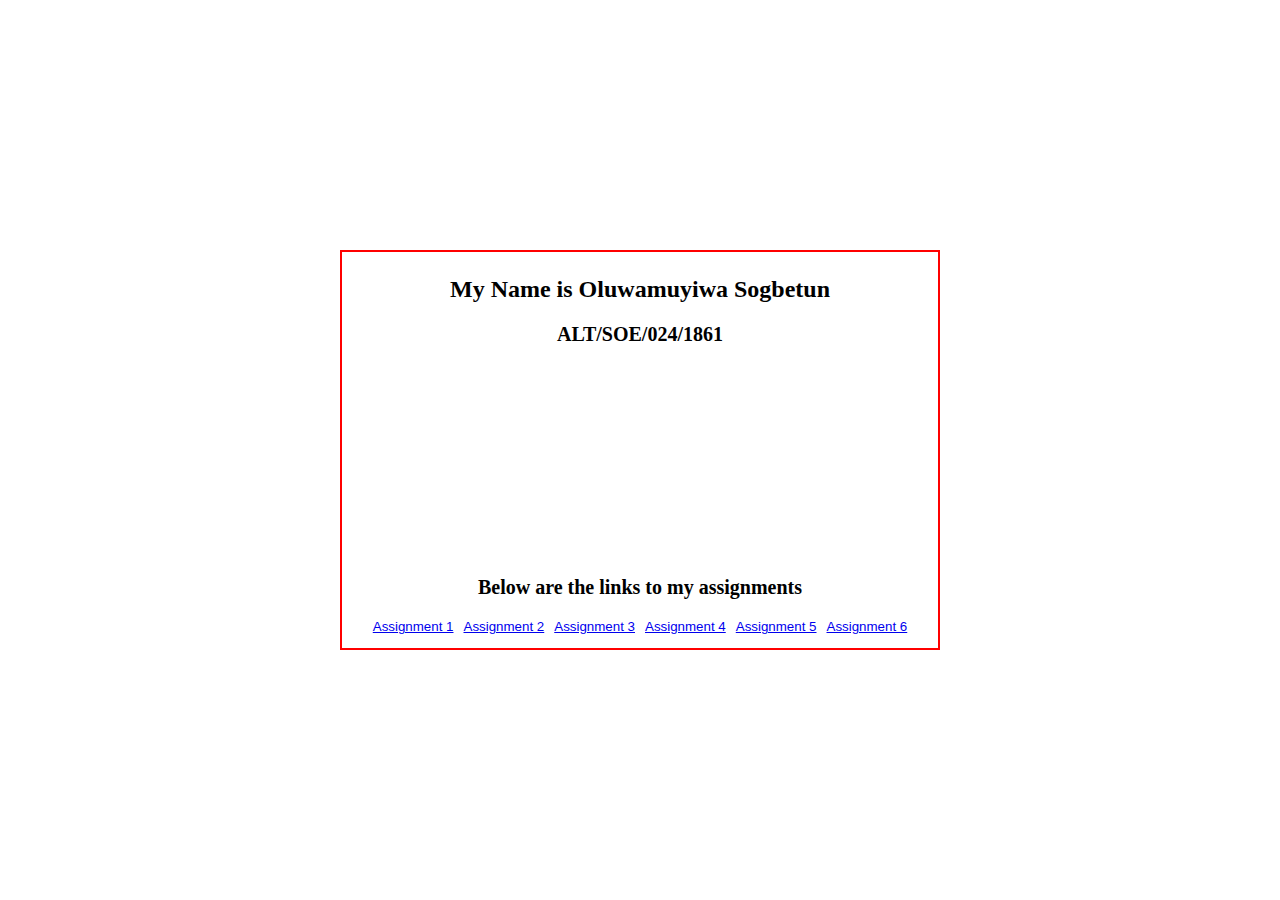
<file: index.html>
<!DOCTYPE html>
<html lang="en">
  <head>
    <meta charset="UTF-8" />
    <meta http-equiv="X-UA-Compatible" content="IE=edge" />
    <meta name="viewport" content="width=device-width, initial-scale=1.0" />
    <link rel="stylesheet" href="CSS/main.css">
    <title>HomePage | CSS Assignment</title>
  </head>
  <body>
    <main>
      <div class="head">
        <h2>My Name is Oluwamuyiwa Sogbetun</h2>
        <p>ALT/SOE/024/1861</p>
      </div>

      <p>Below are the links to my assignments</p>

      <div class="links">
        <button><a href="otter_essay.html" target="_blank">Assignment 1</a></button>
        <button><a href="huckleberry.html" target="_blank">Assignment 2</a></button>
        <button><a href="novus.html" target="_blank">Assignment 3</a></button>
        <button><a href="form.html" target="_blank">Assignment 4</a></button>
        <button><a href="wp pusher.html" target="_blank">Assignment 5</a></button>
        <button><a href="scissors.html" target="_blank">Assignment 6</a></button>
      </div>
    </main>
  </body>
</html>
</file>
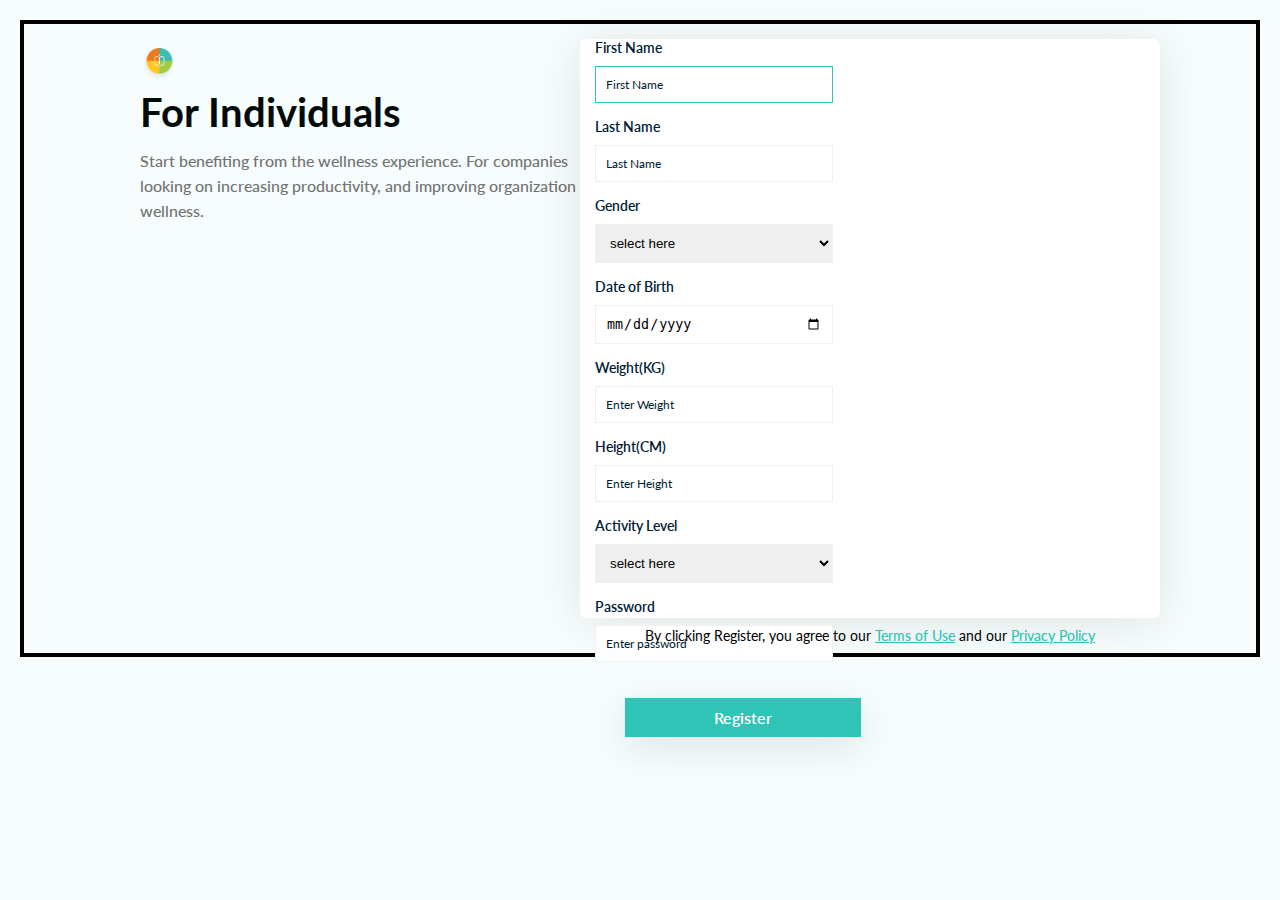
<file: form.html>
<!DOCTYPE html>
<html lang="en">
  <head>
    <meta charset="UTF-8" />
    <meta http-equiv="X-UA-Compatible" content="IE=edge" />
    <meta name="viewport" content="width=device-width, initial-scale=1.0" />
    <link rel="stylesheet" href="CSS/form.css" />
    <title>Sign Up Page</title>
  </head>
  <body>
    <header id="header">
      <div>
        <img src="images/Logo.png" alt="" id="logo" />
        <p id="individual">For Individuals</p>
        <p id="header_text">
          Inspiring wholesome harmony for the mind, body and spirit, for
          everyone, everywhere.
        </p>
        <p id="header_text_two">
          Start benefiting from the wellness experience. For companies looking
          on increasing productivity, and improving organization wellness.
        </p>
      </div>
    </header>

    <main>
      <form action="#">
        <div class="input first">
          <label for="firstname">First Name</label>
          <input
            type="text"
            name="firstname"
            id="firstname"
            placeholder="First Name"
            required
            class="first_input"
          />
        </div>
        <div class="input">
          <label for="lastname">Last Name</label>
          <input
            type="text"
            name="lastname"
            id="lastname"
            placeholder="Last Name"
            required
          />
        </div>
        <div class="input">
          <label for="gender">Gender</label>
          <select name="" id="gender">
            <option value="" selected>select here</option>
            <option value="male">Male</option>
            <option value="female">Female</option>
            <option value="prefer">Prefer Not to Say</option>
          </select>
        </div>
        <div class="input">
          <label for="DoB">Date of Birth</label>
          <input
            type="date"
            name="DoB"
            id="DoB"
            placeholder="select here"
            required
          />
        </div>
        <div class="input">
          <label for="weight">Weight(KG)</label>
          <input
            type="text"
            name="weight"
            id="weight"
            placeholder="Enter Weight"
            required
          />
        </div>
        <div class="input">
          <label for="height">Height(CM)</label>
          <input
            type="text"
            name="height"
            id="height"
            placeholder="Enter Height"
            required
          />
        </div>
        <div class="input">
          <label for="level">Activity Level</label>
          <select name="" id="level">
            <option value="" selected>select here</option>
            <option value="level-1">level-1</option>
            <option value="level-1">level-2</option>
          </select>
        </div>
        <div class="input">
          <label for="password">Password</label>
          <input
            type="password"
            name="password"
            id="password"
            required
            placeholder="Enter password"
          />
        </div>

        <div class="register">
          <input type="submit" value="Register" />
        </div>
      </form>

      <div class="policy">
        <p>
          By clicking Register, you agree to our
          <a href="#">Terms of Use</a> and our <a href="#">Privacy Policy</a>
        </p>
      </div>
    </main>
  </body>
</html>
</file>
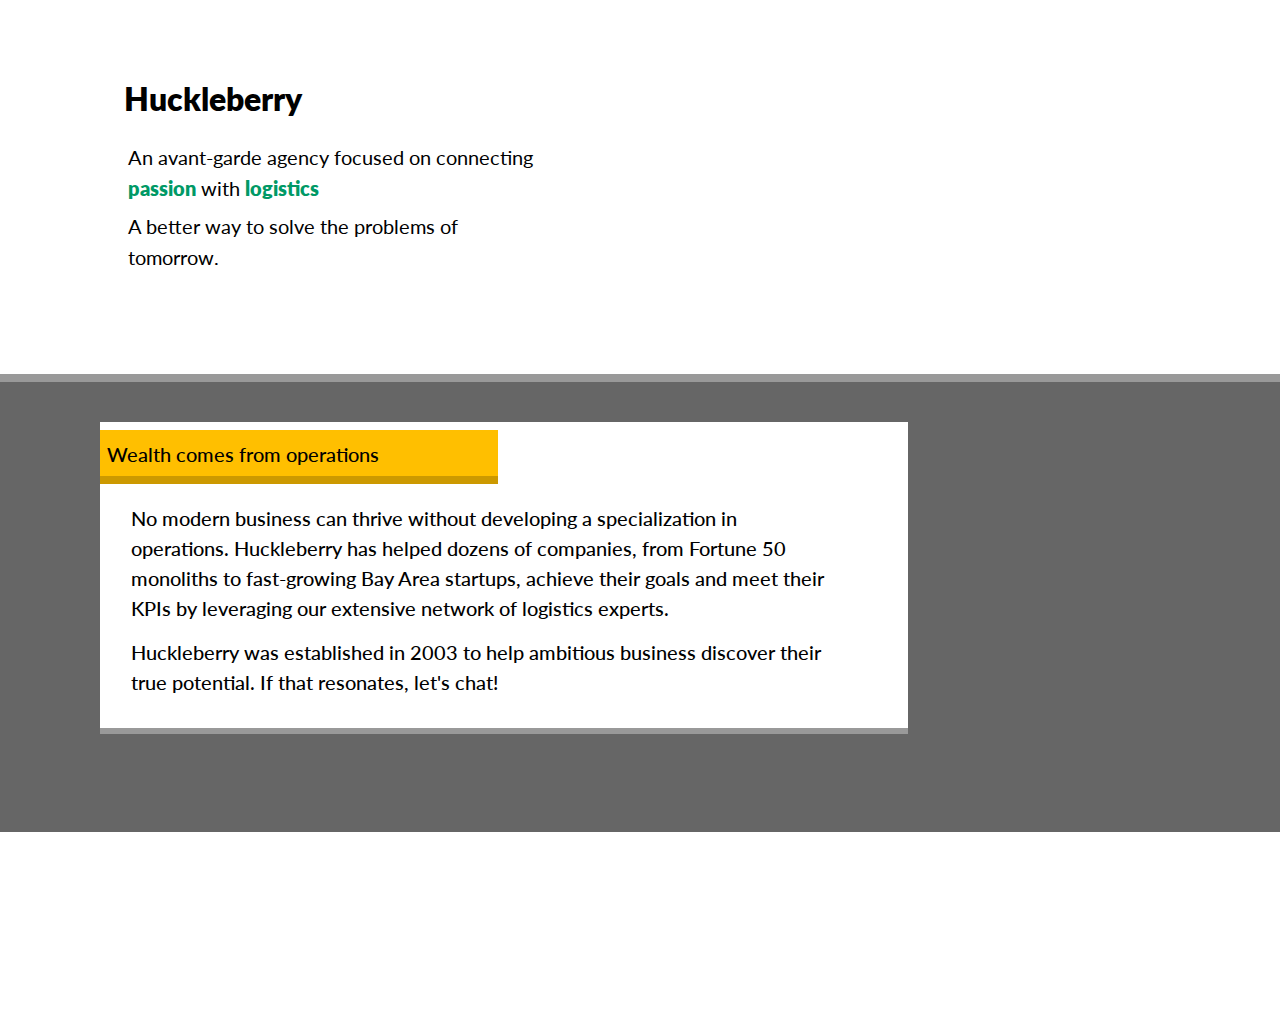
<file: huckleberry.html>
<!DOCTYPE html>
<html lang="en">
  <head>
    <meta charset="UTF-8" />
    <meta http-equiv="X-UA-Compatible" content="IE=edge" />
    <meta name="viewport" content="width=device-width, initial-scale=1.0" />
    <link rel="stylesheet" href="CSS/huckeberry.css" />
    <title>Huckleberry page</title>
  </head>
  <body>
    <header class="header">
      <h2>Huckleberry</h2>
      <div class="first_content">
        <p>
          An avant-garde agency focused on connecting
          <span class="text_color">passion</span> with
          <span class="text_color">logistics</span>
        </p>
        <p class="better">A better way to solve the problems of tomorrow.</p>
      </div>
    </header>

    <main class="main">
      <div class="card">
        <div class="card_details">
          <div class="banner">
            <p class="wealth_text">Wealth comes from operations</p>
          </div>
          <div class="details_text">
            <p>
              No modern business can thrive without developing a specialization
              in operations. Huckleberry has helped dozens of companies, from
              Fortune 50 monoliths to fast-growing Bay Area startups, achieve
              their goals and meet their KPIs by leveraging our extensive
              network of logistics experts.
            </p>
            <p>
              Huckleberry was established in 2003 to help ambitious business
              discover their true potential. If that resonates, let's chat!
            </p>
          </div>
        </div>
      </div>
    </main>
  </body>
</html>
</file>
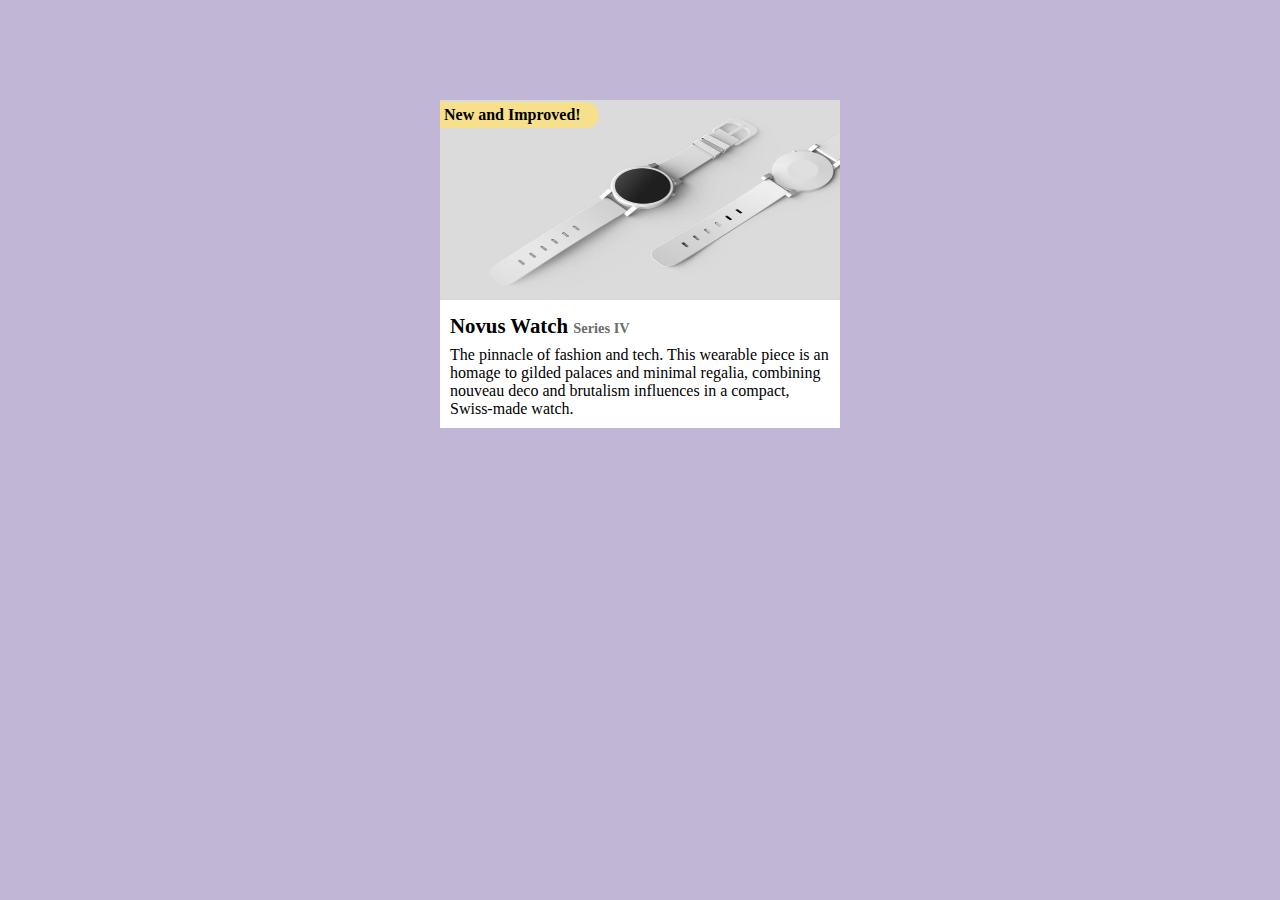
<file: novus.html>
<!DOCTYPE html>
<html lang="en">
  <head>
    <meta charset="UTF-8" />
    <meta http-equiv="X-UA-Compatible" content="IE=edge" />
    <meta name="viewport" content="width=device-width, initial-scale=1.0" />
    <link rel="stylesheet" href="CSS/novus.css">
    <title>Novus Watch</title>
  </head>
  <body>
    <main>
      <div class="container">
          <div class="banner">
            <img src="images/watch.jpg" alt="Novus watch"  id="image"/>
            <p id="badge">New and Improved!</p>
          </div>
          <div class="details">
              <h3>Novus Watch <span id="series">Series IV</span></h3>
              <p>The pinnacle of fashion and tech. This wearable piece is an homage to gilded palaces and minimal regalia, combining nouveau deco and brutalism influences in a compact, Swiss-made watch.</p>
          </div>
      </div>
    </main>
  </body>
</html>
</file>
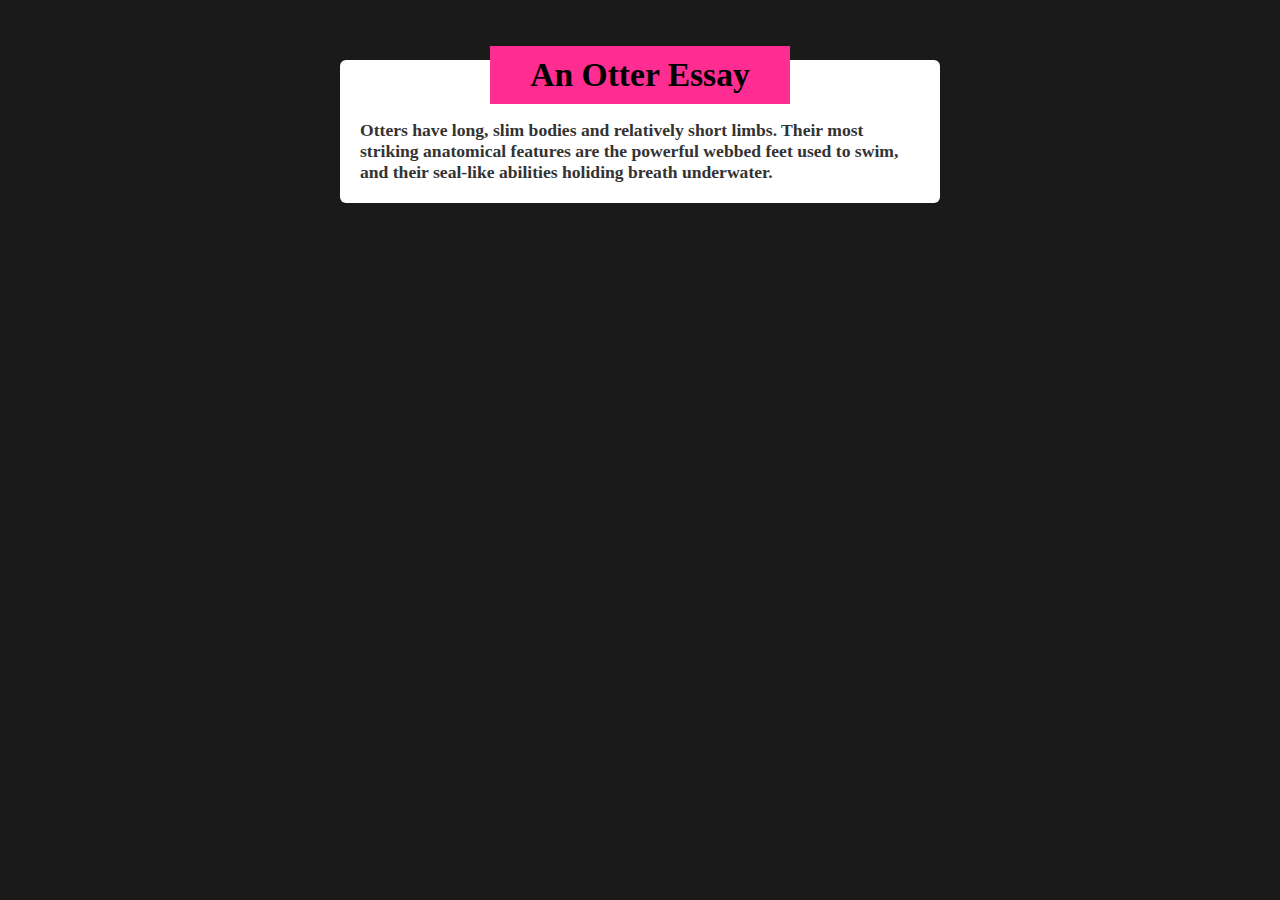
<file: otter_essay.html>
<!DOCTYPE html>
<html lang="en">
  <head>
    <meta charset="UTF-8" />
    <meta http-equiv="X-UA-Compatible" content="IE=edge" />
    <meta name="viewport" content="width=device-width, initial-scale=1.0" />
    <link rel="stylesheet" href="CSS/otter.css">
    <title>An otter Essay</title>
  </head>
  <body>
    <main>


        <div class="card">
          <div class="heading-text">
            <h2>An Otter Essay</h2>
          </div>
          <p>
            Otters have long, slim bodies and relatively short limbs. Their most
            striking anatomical features are the powerful webbed feet used to
            swim, and their seal-like abilities holiding breath underwater.
          </p>
        </div>
    </main>
  </body>
</html>
</file>
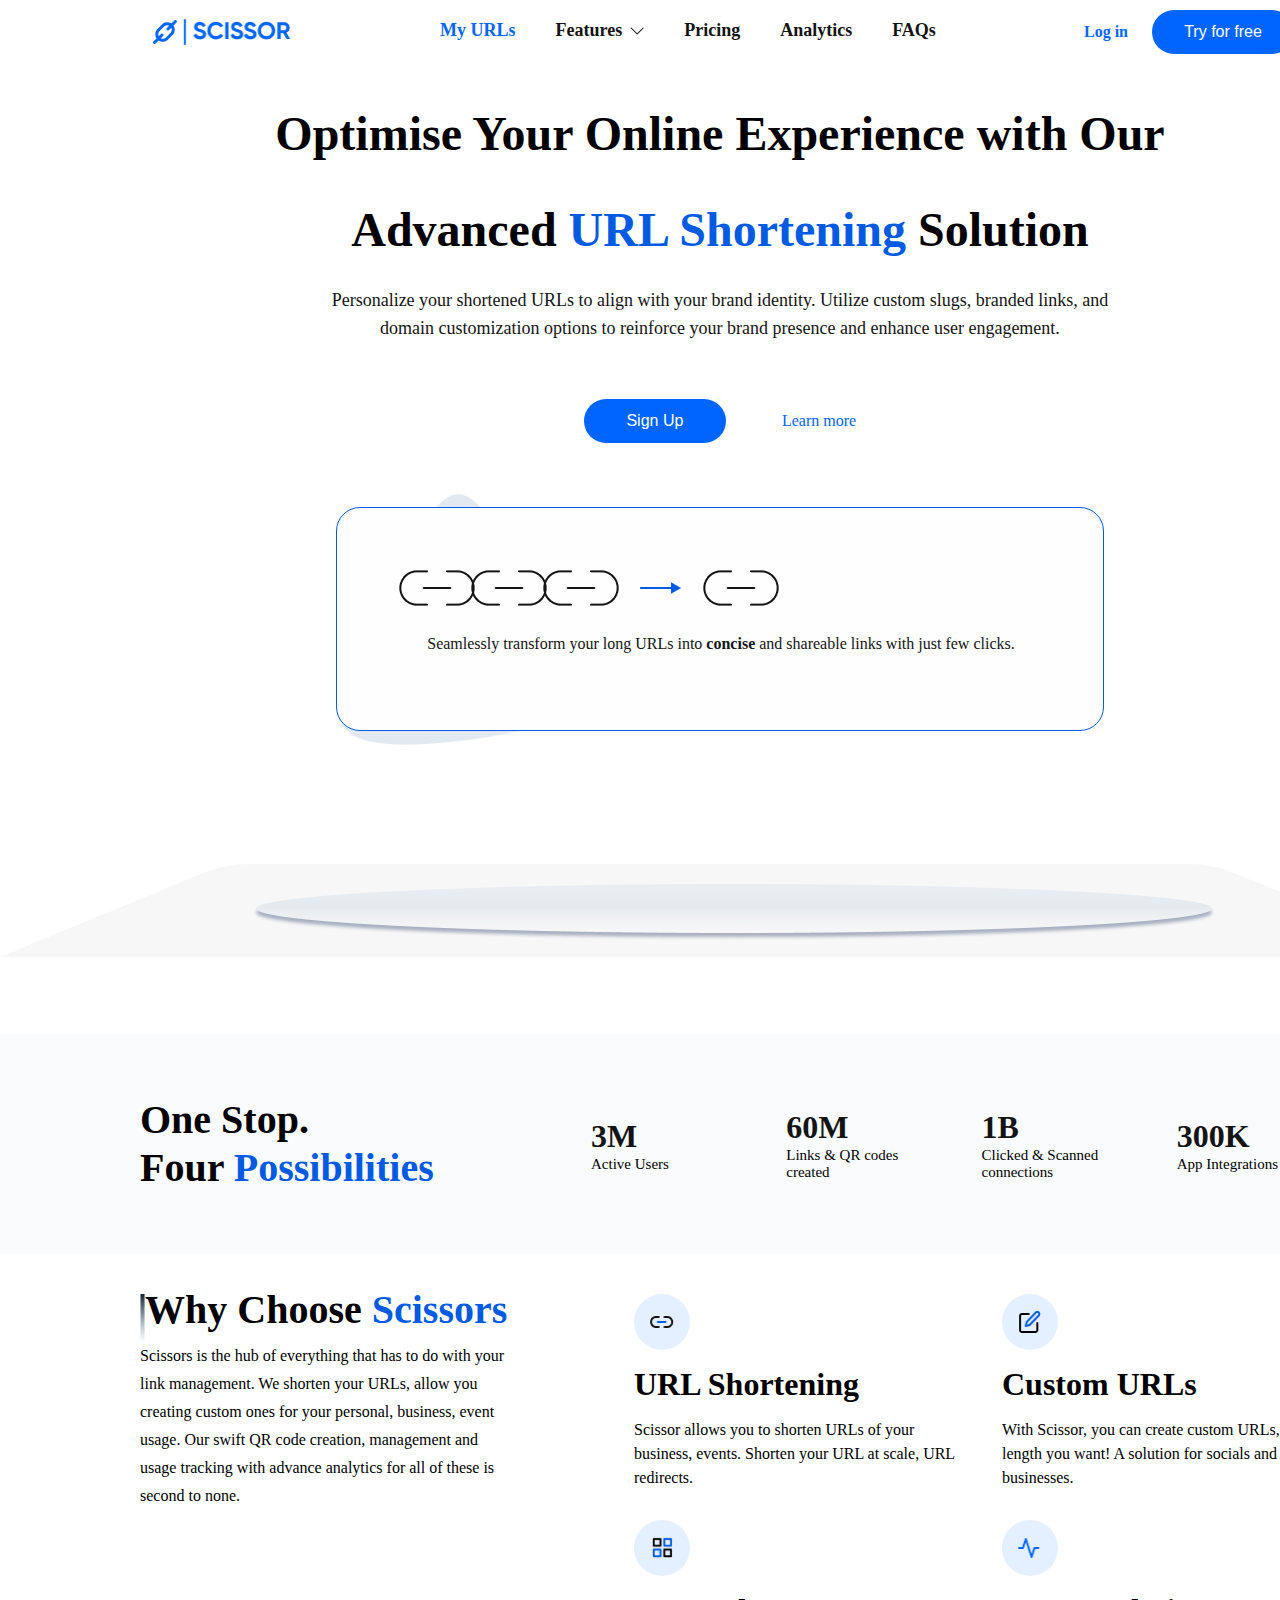
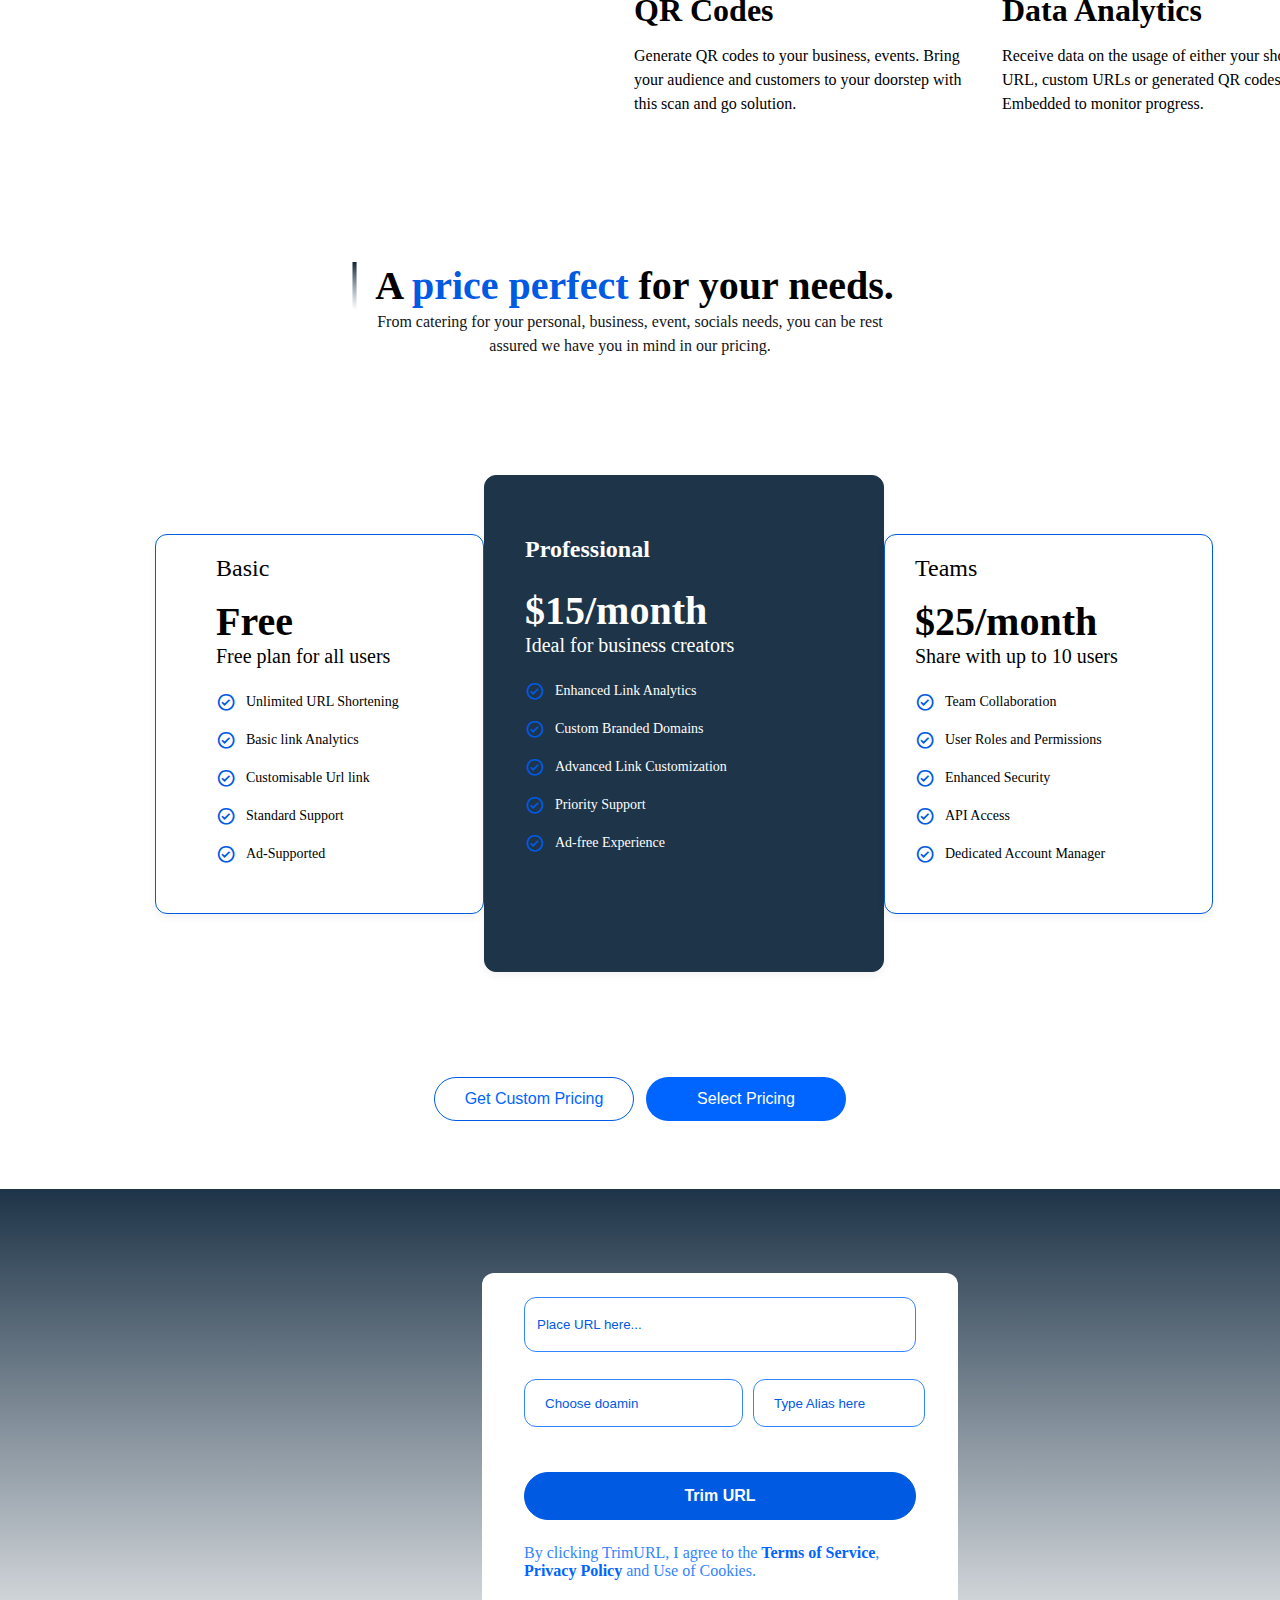
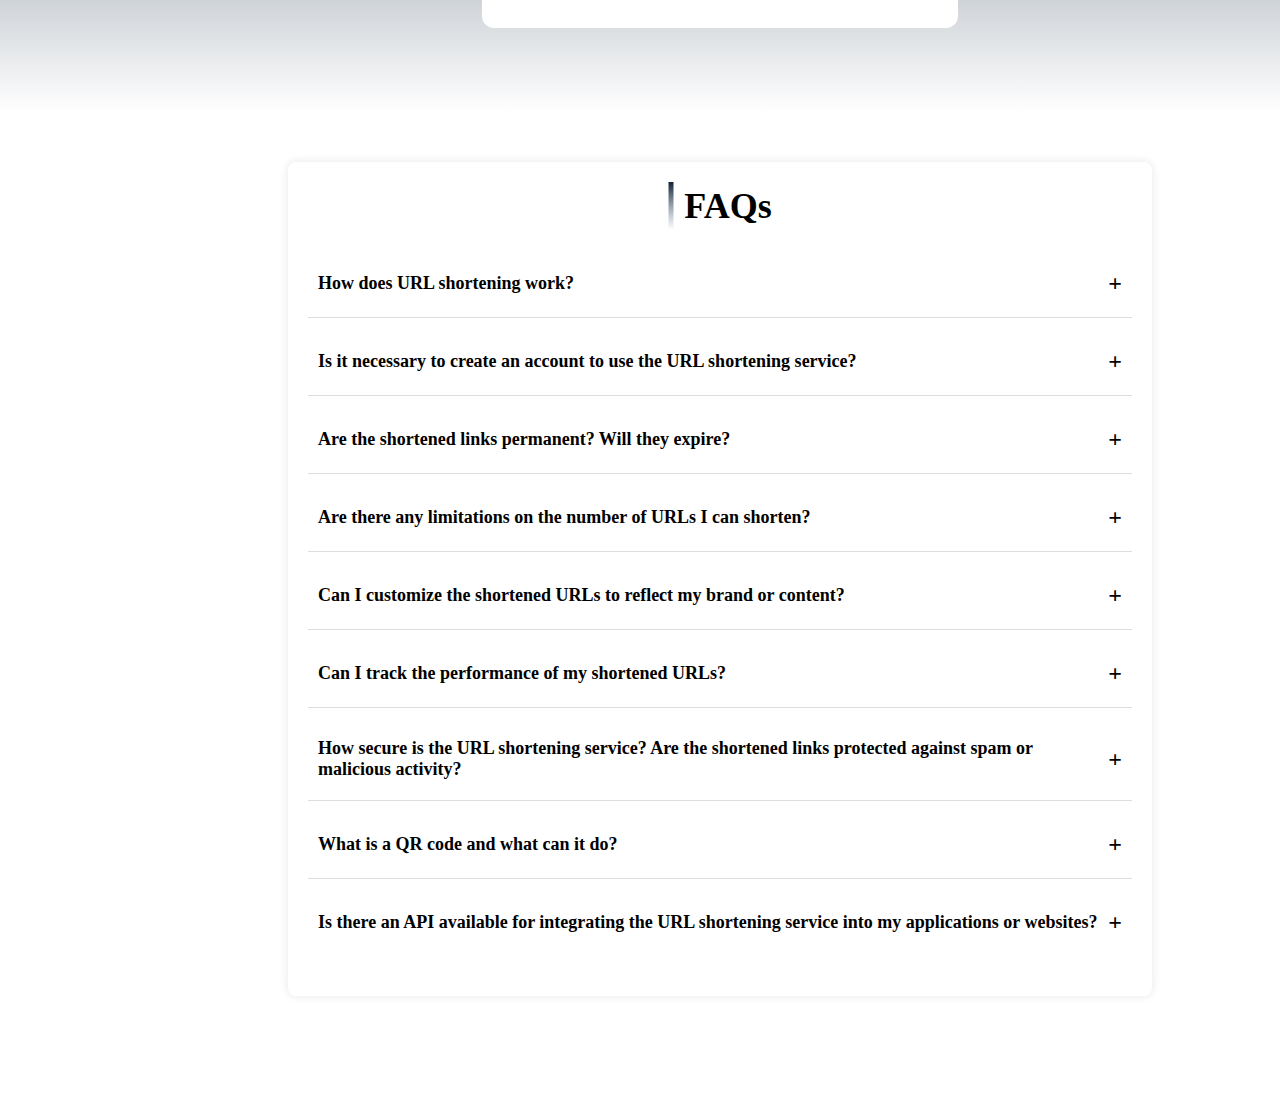
<file: scissors.html>
<!DOCTYPE html>
<html lang="en">
  <head>
    <meta charset="UTF-8" />
    <meta http-equiv="X-UA-Compatible" content="IE=edge" />
    <meta name="viewport" content="width=device-width, initial-scale=1.0" />
    <!-- Boxicons CSS -->
    <link
      href="https://unpkg.com/boxicons@2.1.4/css/boxicons.min.css"
      rel="stylesheet"
    />
    <link rel="shortcut icon" href="images/Logo-1.png" type="image/x-icon" />
    <link rel="stylesheet" href="CSS/scissors.css" />
    <title>Scissors</title>
  </head>
  <body>
    <header class="hero_section">
      <div class="header">
        <img src="images/Logo-1.png" alt="logo" class="logo" />
        <!-- nav links -->
        <nav class="links">
          <ul>
            <li><a href="#" id="active">My URLs</a></li>
            <li>
              <div class="drop-down">
                <a href="#">Features</a>
                <img src="images/Vector.png" alt="" />
              </div>
            </li>
            <li><a href="#">Pricing</a></li>
            <li><a href="#">Analytics</a></li>
            <li><a href="#">FAQs</a></li>
          </ul>
        </nav>
        <div class="cta">
          <a href="#">Log in</a>
          <button class="btn">Try for free</button>
        </div>
      </div>

      <section>
        <div class="frame_1">
          <div class="optimise">
            <div class="opt_text">
              <p>
                Optimise Your Online Experience with Our Advanced
                <span id="url">URL Shortening</span> Solution
              </p>
            </div>
            <p id="para">
              Personalize your shortened URLs to align with your brand identity.
              Utilize custom slugs, branded links, and domain customization
              options to reinforce your brand presence and enhance user
              engagement.
            </p>
          </div>

          <div class="more">
            <button class="btn">Sign Up</button>
            <a href="#">Learn more</a>
          </div>
        </div>
      </section>

      <section class="frame_2">
        <div class="frame_2_details">
          <img src="images/Frame 1000001716.png" alt="" />
          <p>
            Seamlessly transform your long URLs into <b>concise</b> and
            shareable links with just few clicks.
          </p>

          <img src="images/Vector 2.png" alt="" id="vector" />
        </div>
      </section>

      <section class="eclipse">
        <img src="images/Group 3.png" alt="" />
      </section>
    </header>

    <section class="desktop">
      <section class="frame_3">
        <div class="frame_3_text">
          <p>One Stop.</p>
          <p>Four <span id="pos">Possibilities</span></p>
        </div>

        <div class="data">
          <div class="data_details">
            <span>3M</span>
            <p>Active Users</p>
          </div>
          <div class="data_details">
            <span>60M</span>
            <p>Links & QR codes created</p>
          </div>
          <div class="data_details">
            <span>1B</span>
            <p>Clicked & Scanned connections</p>
          </div>
          <div class="data_details">
            <span>300K</span>
            <p>App Integrations</p>
          </div>
        </div>
      </section>

      <section class="frame_4">
        <div class="why">
          <div class="why_images">
            <img src="images/Line 70.png" alt="" />
            <p id="h3">Why Choose <span id="h3_text">Scissors</span></p>
          </div>
          <p>
            Scissors is the hub of everything that has to do with your link
            management. We shorten your URLs, allow you creating custom ones for
            your personal, business, event usage. Our swift QR code creation,
            management and usage tracking with advance analytics for all of
            these is second to none.
          </p>
        </div>

        <div class="why_details">
          <div class="one">
            <div class="one_details">
              <span><img src="images/link-2.png" alt="" /></span>
              <div class="one_subtext">
                <h3>URL Shortening</h3>
                <p>
                  Scissor allows you to shorten URLs of your business, events.
                  Shorten your URL at scale, URL redirects.
                </p>
              </div>
            </div>
            <div class="one_details">
              <span><img src="images/edit.png" alt="" /></span>
              <div class="one_subtext">
                <h3>Custom URLs</h3>
                <p>
                  With Scissor, you can create custom URLs, with the length you
                  want! A solution for socials and businesses.
                </p>
              </div>
            </div>
          </div>

          <div class="two">
            <div class="one_details">
              <span><img src="images/grid.png" alt="" /></span>
              <div class="one_subtext">
                <h3>QR Codes</h3>
                <p>
                  Generate QR codes to your business, events. Bring your
                  audience and customers to your doorstep with this scan and go
                  solution.
                </p>
              </div>
            </div>
            <div class="one_details">
              <span><img src="images/activity.png" alt="" /></span>
              <div class="one_subtext">
                <h3>Data Analytics</h3>
                <p>
                  Receive data on the usage of either your shortened URL, custom
                  URLs or generated QR codes. Embedded to monitor progress.
                </p>
              </div>
            </div>
          </div>
        </div>
      </section>
    </section>

    <section class="desktop_1">
      <div class="frame_5">
        <div class="price_text">
          <img src="images/Line 70.png" alt="" />
          <h4>A <span>price perfect</span> for your needs.</h4>
        </div>
        <p>
          From catering for your personal, business, event, socials needs, you
          can be rest assured we have you in mind in our pricing.
        </p>
      </div>

      <div class="plans">
        <!-- Feature One  -->
        <div class="plan_features_1">
          <h4 class="plan_text">Basic</h4>

          <div class="Features_1_free">
            <div class="free_head">
              <span>Free</span>
              <p>Free plan for all users</p>
            </div>

            <div class="free_lists">
              <ul>
                <li>
                  <i class="bx bx-check-circle icon"> </i>Unlimited URL
                  Shortening
                </li>
                <li>
                  <i class="bx bx-check-circle icon"> </i>Basic link Analytics
                </li>
                <li>
                  <i class="bx bx-check-circle icon"> </i>Customisable Url link
                </li>
                <li>
                  <i class="bx bx-check-circle icon"> </i>Standard Support
                </li>
                <li><i class="bx bx-check-circle icon"> </i>Ad-Supported</li>
              </ul>
            </div>
          </div>
        </div>

        <!-- Features two -->
        <div class="plan_features_2">
          <h4 id="prof_text">Professional</h4>

          <div class="Features_1_prof">
            <div class="prof_head">
              <span>$15/month</span>
              <p>Ideal for business creators</p>
            </div>

            <div class="free_lists">
              <ul>
                <li>
                  <i class="bx bx-check-circle icon"></i>Enhanced Link Analytics
                </li>
                <li>
                  <i class="bx bx-check-circle icon"></i>Custom Branded Domains
                </li>
                <li>
                  <i class="bx bx-check-circle icon"></i>Advanced Link
                  Customization
                </li>
                <li><i class="bx bx-check-circle icon"></i>Priority Support</li>
                <li>
                  <i class="bx bx-check-circle icon"></i>Ad-free Experience
                </li>
              </ul>
            </div>
          </div>
        </div>

        <!-- Features three -->
        <div class="plan_features_3">
          <h4 class="plan_text">Teams</h4>

          <div class="Features_1_free">
            <div class="free_head">
              <span>$25/month</span>
              <p>Share with up to 10 users</p>
            </div>

            <div class="free_lists">
              <ul>
                <li>
                  <i class="bx bx-check-circle icon"></i>Team Collaboration
                </li>
                <li>
                  <i class="bx bx-check-circle icon"> </i>User Roles and
                  Permissions
                </li>
                <li>
                  <i class="bx bx-check-circle icon"> </i>Enhanced Security
                </li>
                <li><i class="bx bx-check-circle icon"> </i>API Access</li>
                <li>
                  <i class="bx bx-check-circle icon"> </i>Dedicated Account
                  Manager
                </li>
              </ul>
            </div>
          </div>
        </div>
      </div>

      <div class="cta-pricing">
        <button class="btn prices-btn" id="btn-white">
          Get Custom Pricing
        </button>
        <button class="btn prices-btn">Select Pricing</button>
      </div>
    </section>

    <section class="desktop_11">
      <form action="#">
        <div class="form">
          <div class="input_top">
            <input
              type="input_url"
              name="url"
              id="input_url"
              placeholder="Place URL here..."
              required
            />
            <div class="form_details">
              <input
                type="text"
                name="domain"
                id="domain"
                placeholder="Choose doamin"
                required
              />
              <input
                type="text"
                name="alisa"
                id="alias"
                placeholder="Type Alias here"
                required
              />
            </div>
          </div>
          <div class="input_cta">
            <input type="submit" value="Trim URL" class="input_btn" />
            <p>
              By clicking TrimURL, I agree to the
              <a href="#">Terms of Service</a>,
              <a href="#">Privacy Policy</a> and Use of Cookies.
            </p>
          </div>
        </div>
      </form>
    </section>

    <!-- FAQ section -->
    <section class="faqs">
      <div class="faq-container">
        <div class="faq-header">
          <img src="images/Line 70.png" alt="" />
          <h2>FAQs</h2>
        </div>

        <details name="url">
          <summary>How does URL shortening work?</summary>
          <div>
            URL shortening works by taking a long URL and creating a shorter,
            condensed version that redirects to the original URL. When a user
            clicks on the shortened link, they are redirected to the intended
            destination
          </div>
        </details>

        <details>
          <summary>
            Is it necessary to create an account to use the URL shortening
            service?
          </summary>
        </details>

        <details>
          <summary>
            Are the shortened links permanent? Will they expire?
          </summary>
        </details>

        <details>
          <summary>
            Are there any limitations on the number of URLs I can shorten?
          </summary>
        </details>

        <details>
          <summary>
            Can I customize the shortened URLs to reflect my brand or content?
          </summary>
        </details>

        <details>
          <summary>Can I track the performance of my shortened URLs?</summary>
        </details>

        <details>
          <summary>
            How secure is the URL shortening service? Are the shortened links
            protected against spam or malicious activity?
          </summary>
        </details>

        <details>
          <summary>What is a QR code and what can it do?</summary>
        </details>

        <details>
          <summary>
            Is there an API available for integrating the URL shortening service
            into my applications or websites?
          </summary>
        </details>
      </div>
    </section>


    <footer>
      
    </footer>
  </body>
</html>
</file>
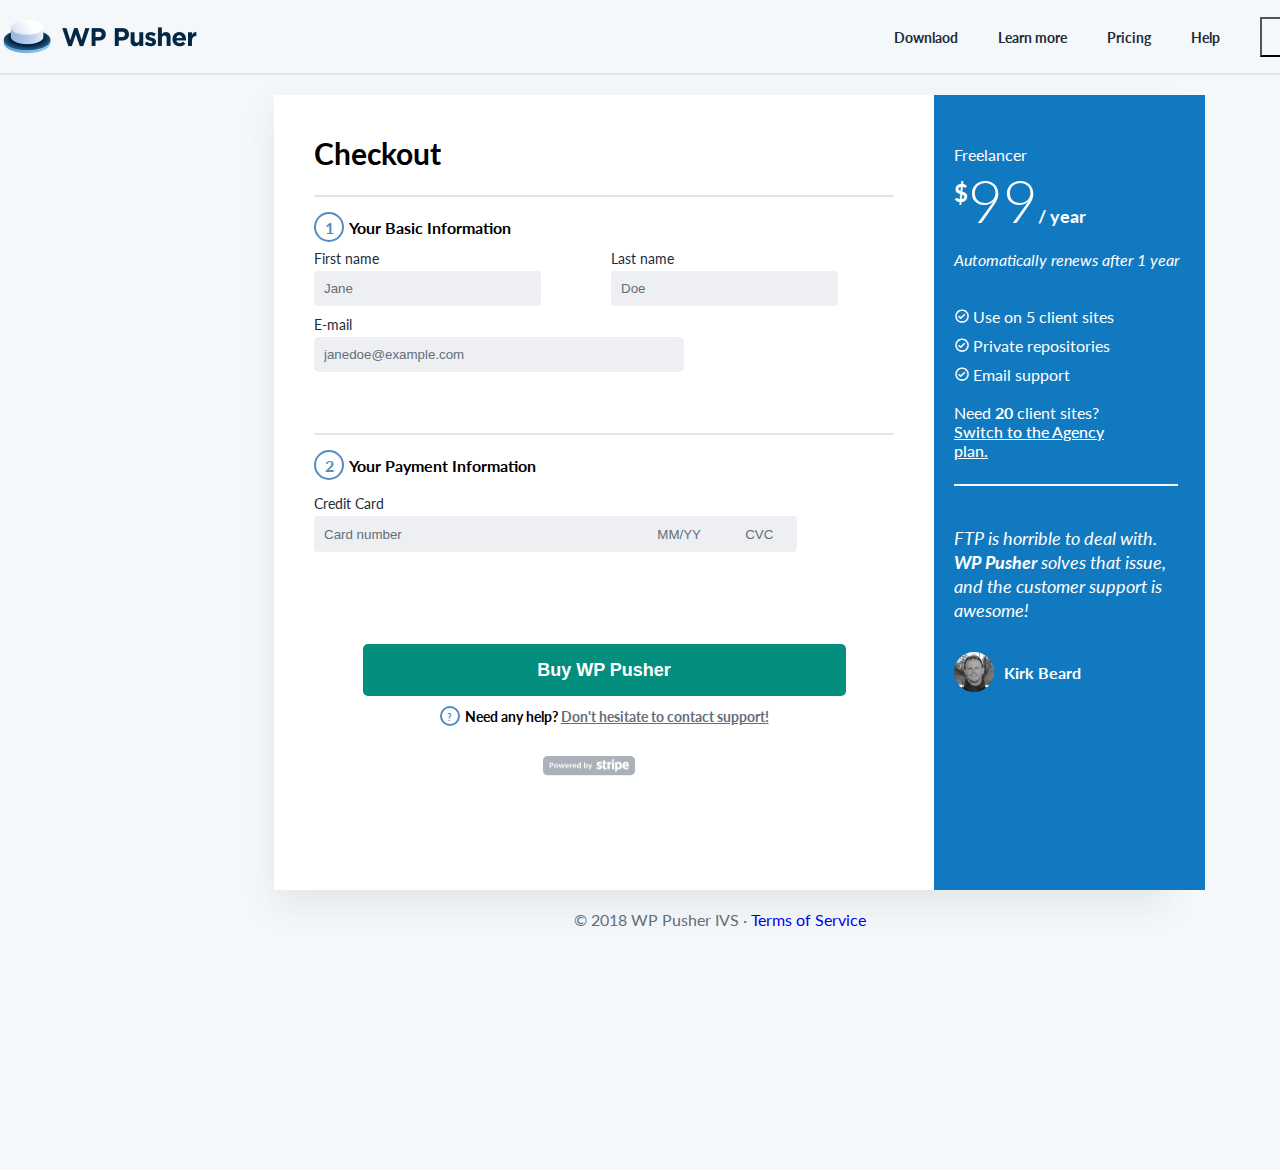
<file: wp pusher.html>
<!DOCTYPE html>
<html lang="en">
  <head>
    <meta charset="UTF-8" />
    <meta http-equiv="X-UA-Compatible" content="IE=edge" />
    <meta name="viewport" content="width=device-width, initial-scale=1.0" />
    <!-- Boxicons CSS -->
    <link
      href="https://unpkg.com/boxicons@2.1.4/css/boxicons.min.css"
      rel="stylesheet"
    />
    <link rel="stylesheet" href="CSS/wp pusher.css" />
    <title>WP PUSHER</title>
  </head>
  <body>
    <header class="nav-bar">
      <img src="images/wppusher-logo copy.png" alt="" class="logo" />

      <nav class="nav">
        <li><a href="#">Downlaod</a></li>
        <li><a href="#">Learn more</a></li>
        <li><a href="#">Pricing</a></li>
        <li><a href="#">Help</a></li>
        <button class="btn">Account</button>
      </nav>
    </header>
    <div class="bar"></div>

    <main class="panel">
      <div class="form_data">
        <h3 id="title">Checkout</h3>
        <div class="title"></div>

        <form action="#">
          <div class="section_basic">
            <div class="basic_container">
              <span class="one">1</span>
              <p id="basic_text">Your Basic Information</p>
            </div>
            <div class="name_container">
              <div class="input">
                <label for="Firstname">First name</label>
                <input
                  type="text"
                  name="firstname"
                  id="Firstname"
                  placeholder="Jane"
                />
              </div>
              <div class="input">
                <label for="Lastname">Last name</label>
                <input
                  type="text"
                  name="firstname"
                  id="Lastname"
                  placeholder="Doe"
                />
              </div>
            </div>
            <div class="input email">
              <label for="email">E-mail</label>
              <input
                type="email"
                name="email"
                id="email"
                placeholder="janedoe@example.com"
              />
            </div>
          </div>
          <div class="title"></div>

          <div class="section_payment">
            <div class="basic_container">
              <span class="one two">2</span>
              <p id="basic_text">Your Payment Information</p>
            </div>
            <div class="input cc">
              <label for="cc">Credit Card</label>
              <input
                type="text"
                name="cc"
                id="cc"
                autocomplete="cc-number"
                placeholder="Card number                                                                     MM/YY            CVC"
              />
            </div>
          </div>

          <div class="purchase">
            <input type="submit" value="Buy WP Pusher" class="submit" />
            <div class="support">
              <span class="one help">&quest;</span>
              <p>
                Need any help?
                <a href="#"> Don't hesitate to contact support!</a>
              </p>
            </div>

            <img src="images/Shape.png" alt="" class="shape" />
          </div>
        </form>
      </div>

      <aside class="sidebar">
        <div class="sidebar_content">
          <div class="plan">
            <p>Freelancer</p>
            <div class="pricing">
              <p><sup id="dols">$</sup>99<span id="year">/ year</span></p>
            </div>
            <p id="auto_text">Automatically renews after 1 year</p>
          </div>
          <div class="details">
            <ul>
              <li><i class="bx bx-check-circle icon"></i>Use on 5 client sites</li>
              <li><i class="bx bx-check-circle icon"></i>Private repositories</li>
              <li><i class="bx bx-check-circle icon"></i>Email support</li>
            </ul>
          </div>
          <div class="switch">
            <p>
              Need <b>20</b> client sites?
              <a href="#">Switch to the Agency plan.</a>
            </p>
          </div>
          <div class="quote">
            <div class="line quote_line"></div>
            <p>
              FTP is horrible to deal with. <b>WP Pusher</b> solves that issue,
              and the customer support is awesome!
            </p>
            <div class="profile">
              <img src="images/Bitmap.png" alt="" />
              <h4>Kirk Beard</h4>
            </div>
          </div>
        </div>
      </aside>
    </main>

    <footer>
      <p>&copy; 2018 WP Pusher IVS · <a href="#">Terms of Service</a></p>
    </footer>
  </body>
</html>
</file>
<file: CSS/main.css>
* {
  padding: 0;
  margin: 0;
  box-sizing: border-box;
}

body {
  width: 100%;
  height: 100vh;
  display: flex;
  justify-content: center;
  align-items: center;

}

main {
  display: flex;
  flex-direction: column;
  justify-content: center;
  align-items: center;
  width: 600px;
  height: 400px;

  border: 2px solid red;
}
.head {
  width: 100%;
  height: 300px;
}

.head img {
  width: 100%;
  height: 200px;
}

.head h2,
p {
  text-align: center;
  font-weight: 700;
  padding: 10px;
}

p {
  font-size: 20px;
}

.links {
  display: flex;
  gap: 10px;
  align-items: center;
  justify-content: center;
  margin-top: 10px;
}

.links button {
  background-color: transparent;
  border: none;
}
</file>
<file: CSS/form.css>
@import url("https://fonts.googleapis.com/css2?family=Lato:ital,wght@0,100;0,300;0,400;0,700;0,900;1,100;1,300;1,400;1,700;1,900&family=Sofia+Sans:ital,wght@0,1..1000;1,1..1000&display=swap");

* {
  padding: 0;
  margin: 0;
  box-sizing: border-box;
}

/* Mobile View */
body {
  max-width: 500px;
  max-height: 1050px;
  min-width: 341px;
  border: 1px solid #000;
  background-color: #f7fdfc;
}

#header {
  padding: 20px;
}

#logo {
  width: 38.67px;
  height: 40px;
}

#individual {
  font-family: "Lato", serif;
  font-size: 30px;
  font-weight: 700;
}

#header_text {
  font-family: "Lato", serif;
  padding: 10px 0 0 0;
  font-size: 16px;
  font-weight: 500;
  line-height: 25px;
  color: #737373;
}

#header_text_two {
  display: none;
}

form {
  width: 327px;
  height: 750px;
  box-shadow: 0 4px 50px 0 #0408131a;
  background-color: #ffffff;
  border-radius: 6px;
  margin: 0px auto;
}

.input,
.register {
  display: flex;
  flex-direction: column;
  justify-content: center;
  align-items: center;
  width: 295px;
  margin: 15px;
}
.first {
  padding-top: 15px;
}

label {
  width: 295px;
  padding-bottom: 10px;
  font-family: "Lato", serif;
  font-size: 14px;
  font-weight: 600;
  color: #011c34;
}
.first_input {
  border: 1px solid #2ec4b6;
}
::placeholder {
  font-family: "Lato", serif;
  font-size: 12px;
  font-weight: 400;
  color: #011c34;
}

input,
select {
  width: 295px;
  padding: 10px;
  border: 1px solid #f0f0f0;
}

.register {
  width: 295px;
  padding: 20px;
}

.register input {
  font-family: "Lato", serif;
  font-size: 16px;
  font-weight: 600;
  background-color: #2ec4b6;
  color: #fff;
  box-shadow: 0 10px 40px 0 #0000001a;
  cursor: pointer;
}

.policy {
  width: 316px;
  padding: 20px;
  margin: 5px auto;
}

.policy p {
  font-family: "Lato", serif;
  font-size: 14px;
  font-weight: 400;
  line-height: 25px;
  text-align: center;
}

.policy a {
  font-family: "Lato", serif;
  font-size: 14px;
  font-weight: 500;
  line-height: 25px;
  text-decoration: underline;
  color: #2ec4b6;
}

/* Desktop View and other resolutions */
@media (min-width: 501px) {
  body {
    max-width: 1440px;
    max-height: 840px;
    border: 4px solid #000;
    display: flex;
    /* align-items: center; */
    justify-content: center;
    margin: 20px;
  }
  #header_text {
    display: none;
  }
  #header_text_two {
    display: inline-block;
    font-family: "Lato", serif;
    padding: 10px 0 0 0;
    font-size: 16px;
    font-weight: 500;
    line-height: 25px;
    color: #737373;
    width: 460px;
    height: 75px;
  }

  #header {
    width: 460px;
    height: 275px;
  }

  #individual {
    width: 268px;
    height: 50px;
    font-family: "Lato", serif;
    font-size: 40px;
    color: #000b0a;
  }

  form {
    width: 580px;
    height: 579px;
    margin: 0;
    gap: 0 30px;
  }

  input {
      grid-column: span 2;
    }

  .input {
    width: 238px;
    margin: 15px;
  }
  input,
  select {
    width: 238px;
  }

  label {
    width: 238px;
  }
  .first {
    padding-top: 0px;
  }

  .policy {
    width: 463px;
    padding: 0px;
    margin: 5px auto;
  }


}
</file>
<file: CSS/huckeberry.css>
@import url("https://fonts.googleapis.com/css2?family=Lato:ital,wght@0,100;0,300;0,400;0,700;0,900;1,100;1,300;1,400;1,700;1,900&display=swap");

* {
  padding: 0;
  margin: 0;
  box-sizing: border-box;
}

/* Mobile View for Site and genral styling */

body {
  font-family: lato;
  max-width: 390px;
  max-height: 844px;
  min-width: 390px;
  min-height: 844px;
}

.header {
  width: 390px;
  height: 382px;
  border-bottom: 8px solid #999999;
  background-color: #ffffff;
}

.header h2 {
  font-weight: 800;
  font-size: 2rem;
  line-height: 2.4rem;
  color: #000000;
  width: 180px;
  padding: 40px 0 0 24px;
}

.header p {
  width: 342px;
  font-size: 1.25rem;
  font-weight: 400;
  line-height: 1.9rem;
  padding: 4px;
}

.first_content {
  padding: 20px 0 40px 24px;
}

.text_color {
  font-weight: 800;
  color: #009966;
}

.main {
  width: 398px;
  height: 767px;
}

.card {
  width: 398px;
  height: 496px;
  border-bottom: 8px solid #999999;
}

.banner {
  background-color: #ffbf00;
  border-bottom: 8px solid #cc9900;
}

.wealth_text {
  font-family: Lato;
  font-size: 24px;
  font-weight: 800;
  width: 318px;
  padding: 6px 0 6px 18px;
  color: #000000;
  margin-top: 2px;
}

.card_details {
  padding: 24px;
  background-color: #fff;
}
.card_details p {
  font-family: Lato;
  font-size: 20px;
  font-weight: 500;
  line-height: 30px;
  width: 342px;
  padding: 7px;
}

/* Tablet View for the Site */
@media (min-width: 390px){
  body {
    min-width: 390px;
    min-height: 844px;
    max-width: 768px;
    max-height: 1024px;
  }

  .header {
    width: 768px;
    height: 382px;
  }

  .header h2 {
    width: 180px;
  }
  .header p {
    width: 401px;
  }

  .better {
    width: 405px;
  }

  .main {
    width: 776px;
    height: 456px;
  }

  .card {
    width: 776px;
    height: 312px;
  }

  .wealth_text {
    width: 334px;
    font-size: 20px;
  }

  .card_details p {
    width: 720px;
  }
  .main::content {
    background-color: #666666;
    width: 768px;
    height: 456px;
  }
}

/* Desktop View for site */
@media (min-width: 768px) {
  body {
    min-width: 768px;
    min-height: 1024px;
    max-width: 1280px;
    max-height: 832px;
  }

  .header {
    width: 1280px;
    height: 382px;
    padding: 40px 0 0 100px;
  }

  .header h2 {
    width: 180px;
  }
  .header p {
    width: 415px;
  }

  .better {
    width: 415px;
  }

  .main {
    width: 1280px;
    height: 450px;
    padding: 40px 0px 0px 100px;
    background-color: #666666;
  }

  .card {
    width: 808px;
    height: 312px;
    position: relative;
  }

  .banner {
    width: 398px;
    position: absolute;
    top: 8px;
    left: 0px;
  }

  .wealth_text {
    width: 334px;
    color: #000000;
  }

  .details_text {
    width: 752px;
    margin-top: 50px;
  }
}
</file>
<file: CSS/novus.css>
* {
  padding: 0;
  margin: 0;
  box-sizing: border-box;
}

body {
  background-color: #c1b6d5;
  display: flex;
  justify-content: center;
  align-items: center;
  margin: 100px auto;
}

.container {
  display: flex;
  flex-direction: column;
  justify-content: center;
  align-items: center;
  border-color: #fff;
  position: relative;
  background-color: #fff;
}

#image {
  width: 400px;
  height: 200px;
}

#badge {
  position: absolute;
  top: 0;
  padding: 4px 18px 4px 4px;
  margin-top: 2px;
  background-color: #f7e08c;
  z-index: 1;
  border-top-right-radius: 14px;
  border-bottom-right-radius: 14px;
  font-weight: 900;
}
.details {
  width: 400px;
  padding: 10px;
}

.details p {
  margin-top: 8px;
  font-weight: 500;
}

.details h3 {
  font-size: 1.3rem;
}

#series {
  color: #6d6d6d;
  font-size: 0.9rem;
}
</file>
<file: CSS/otter.css>
* {
  padding: 0;
  margin: 0;
  box-sizing: border-box;
}

body {
  background-color: #1a1a1a;
  margin: 60px auto;
  display: flex;
  justify-content: center;
  align-items: center;
  max-width: 600px;
}

.heading-text {
  font-weight: bold;
  font-size: 1.4rem;
  color: #000;
  background-color: #ff2c92;
  padding: 10px 40px;
  position: absolute;
  top: -10%;
}

.card {
  position: relative;
  background-color: #fff;
  padding: 20px;
  border-radius: 6px;
  display: flex;
  flex-direction: column;
  justify-content: center;
  align-items: center;
}

.card p {
  margin-top: 40px;
  font-size: 1.1rem;
  font-weight: bold;
  color: #333;
}

@media (max-width: 680px) {
  body {
    padding: 0 20px;
  }
}

@media (max-width: 400px) and (min-width: 235px) {
  .heading-text {
    width: 80%;
    font-size: 0.9rem;
  }
  .card p {
      margin-top: 30px;
  }
}

@media (max-width: 240px) {
    .heading-text {
        top: -20%;
        padding: 10px;
    }
    .card p {
        margin-top: 25px;
    }
}
</file>
<file: CSS/scissors.css>
* {
  padding: 0;
  margin: 0;
  box-sizing: border-box;
}

.hero_section {
  width: 1440px;
  height: 1024px;
  margin: 0 auto;
}

.header {
  width: 1150px;
  height: 44px;
  display: flex;
  justify-content: space-between;
  align-items: center;
  margin: 10px auto;
}

.logo {
  width: 155px;
  height: 40px;
}

.links {
  width: 504px;
  height: 24px;
}

.links ul {
  list-style: none;
  display: flex;
  align-items: center;
  gap: 40px;
}

.links li a {
  text-decoration: none;
  color: #141414;
  font-weight: 700;
  font-size: 18px;
}
.drop-down {
  display: flex;
  align-items: center;
  gap: 8px;
  cursor: pointer;
}
.links #active {
  color: #0065fe;
}
.cta {
  width: 211px;
  height: 44px;
  display: flex;
  gap: 24px;
  align-items: center;
  font-size: 16px;
}

.cta a {
  color: #0065fe;
  text-decoration: none;
  font-weight: 700;
}

.btn {
  width: 142px;
  height: 44px;
  border-radius: 100px;
  padding: 12px 24px;
  background-color: #0065fe;
  font-size: 16px;
  color: #fff;
  border: none;
  cursor: pointer;
}

.frame_1 {
  width: 948px;
  height: 389px;
  margin: 32px auto;
}

.optimise {
  width: 948px;
  height: 313px;
}

.opt_text {
  width: 948px;
  height: 200px;
}

.opt_text p {
  font-size: 48px;
  line-height: 96px;
  text-align: center;
  font-weight: 700;
}

#url {
  color: #005ae2;
}

#para {
  width: 781px;
  height: 105px;
  font-size: 18px;
  line-height: 28px;
  color: #141414;
  text-align: center;
  margin: 0 auto;
  font-weight: 400;
}

.more {
  display: flex;
  gap: 56px;
  width: 282px;
  align-items: center;
  justify-content: center;
  margin: 0 auto;
}

.more a {
  color: #0065fe;
  text-decoration: none;
}

.frame_2 {
  width: 833px;
  height: 337px;
  margin: 20px auto;
  position: relative;
}

.frame_2_details {
  width: 768px;
  height: 224px;
  margin: 16px auto;
  border-radius: 24px;
  border-width: 0.5px;
  padding: 40px 60px;
  background-color: #fefefe;
  border: 0.5px solid #005ae2;
}

.frame_2_details p {
  width: 648px;
  height: 48px;
  font-size: 16px;
  line-height: 24px;
  color: #141414;
  text-align: center;
  font-weight: 400;
}

.frame_2_details img {
  width: 384px;
  height: 80px;
}

#vector {
  width: 238px;
  height: 251px;
  position: absolute;
  z-index: -1;
  top: -13px;
  left: 33px;
}

.eclipse {
  width: 1440px;
  height: 93px;
}

.desktop {
  width: 1440px;
  height: 782px;
  margin: 0 auto;
  background-color: #fff;
}

.frame_3 {
  width: 100%;
  height: 220px;
  padding: 60px 140px;
  display: flex;
  justify-content: space-between;
  align-items: center;
  background-color: #f9fbfd;
}

.frame_3_text {
  width: 337px;
  height: 96px;
}

.frame_3_text p {
  font-size: 40px;
  line-height: 48px;
  font-weight: 700;
}

#pos {
  color: #005ae2;
}

.data {
  width: 709px;
  height: 100px;
  display: flex;
  justify-content: space-between;
  align-items: center;
  gap: 72px;
}

.data_details {
  width: 346px;
}
.data_details span {
  font-size: 32px;
  line-height: 40px;
  font-weight: 700;
  color: #141414;
}

.data_details p {
  font-size: 15px;
}

.frame_4 {
  width: 100%;
  height: 504px;
  padding: 40px 140px;
  display: flex;
  gap: 96px;
}

.why {
  width: 398px;
  height: 256px;
}

.why #h3 {
  width: 398px;
  margin-bottom: 16px;
  font-size: 40px;
  font-weight: 700;
}

#h3_text {
  color: #005ae2;
}

.why p {
  width: 370px;
  font-size: 16px;
  line-height: 28px;
  font-weight: 500;
}

.why_details {
  width: 708px;
  height: 504px;
}

.why_details .one {
  width: 100%;
  height: 220;
  display: flex;
  gap: 28px;
  margin-bottom: 6px;
}

.one_details {
  width: 340px;
  height: 220px;
}

.one_details span {
  width: 56px;
  height: 56px;
  border-radius: 50%;
  background-color: rgba(50, 132, 255, 0.13);
  display: flex;
  align-items: center;
  justify-content: center;
}

.one_details span img {
  width: 24px;
  height: 24px;
}

.one_subtext {
  width: 100%;
  height: 124px;
  margin-top: 20px;
}

.one_subtext h3 {
  font-size: 32px;
  line-height: 28px;
}

.one_subtext p {
  width: 100%;
  height: 80px;
  font-size: 16px;
  line-height: 24px;
  margin-top: 20px;
}

.two {
  width: 100%;
  height: 220;
  display: flex;
  gap: 28px;
}

.desktop_1 {
  width: 100%;
  height: 973px;
  padding: 30px 140px;
}

.frame_5 {
  width: 576px;
  height: 108px;
  margin: 16px auto;
}

.price_text {
  width: 560px;
  display: flex;
  align-items: center;
  justify-content: center;
}
.why_images {
  display: flex;
  align-items: center;
  justify-content: center;
  margin-right: 14px;
}
.price_text img,
.why_images img {
  width: 5px;
  height: 48px;
}

.price_text h4 {
  width: 100%;
  height: 48px;
  font-size: 40px;
  text-align: center;
}

.price_text span {
  color: #005ae2;
}

.frame_5 p {
  width: 556px;
  height: 52px;
  font-size: 16px;
  line-height: 24px;
  text-align: center;
  color: #141414;
}

/* Plan features Styling */
.plans {
  width: 1088px;
  height: 627px;
  display: flex;
  align-items: center;
  justify-content: center;
  margin: 40px auto;
}

.plan_features_1,
.plan_features_3 {
  width: 329px;
  height: 380px;
  border-radius: 12px;
  background-color: #fff;
  border: 0.4px solid #005ae2;
  box-shadow: 0 4px 8px 0 #0000000d;
}

.plan_features_1 {
  padding: 20px 0px 0px 60px;
}
.plan_features_3 {
  padding: 20px 0px 0px 30px;
}

.plan_features_2 {
  width: 400px;
  height: 497px;
  background-color: #1e3448;
  color: #fff;
  border: 0.4px solid #1e3448;
  box-shadow: 0 4px 8px 0 #0000000d;
  border-radius: 12px;
  padding: 60px 0px 0px 40px;
}

.plan_features_2 h4 {
  font-size: 24px;
  margin-bottom: 24px;
}

.Features_1_prof {
  width: 239px;
  height: 328px;
}
.prof_head {
  margin-bottom: 8px;
}

.prof_head span {
  font-size: 40px;
  font-weight: 700;
  text-align: center;
}

.prof_head p {
  font-size: 20px;
}

.free_lists {
  margin-top: 24px;
}

.free_lists ul {
  list-style: none;
}

.free_lists ul li {
  margin-bottom: 18px;
  font-size: 14px;
  display: flex;
  align-items: center;
  gap: 10px;
}

.plan_text {
  font-size: 24px;
  font-weight: 400;
}

.Features_1_free {
  margin-top: 16px;
}

.free_head span {
  font-size: 40px;
  font-weight: 700;
}

.free_head {
  margin-bottom: 8px;
}

.free_head p {
  font-size: 20px;
}

.icon {
  color: #005ae2;
  font-size: 20px;
}

/* Pricing cta */
.cta-pricing {
  width: 412px;
  height: 48px;
  display: flex;
  justify-content: center;
  margin: 0 auto;
  gap: 12px;
}

.cta-pricing .prices-btn {
  width: 200px;
}

#btn-white {
  background-color: #fff;
  color: #0065fe;
  border: 1px solid #005ae2;
}

.prices-btn:hover {
  background-color: #005ae2;
  color: #fff;
  transition: all 0.5s;
}
#btn-white:hover {
  background-color: #005ae2;
  color: #fff;
  transition: all 0.5s;
}

/* style for form */
.desktop_11 {
  width: 1440px;
  height: 523px;
  background: linear-gradient(
    to bottom,
    rgba(30, 52, 72, 1),
    rgba(30, 52, 72, 0)
  );
  margin: 0 auto;
  display: flex;
  justify-content: center;
  align-items: center;
}

.form {
  width: 476px;
  height: 355px;
  background-color: #fff;
  border-radius: 12px;
  margin: 0px auto;
}

.input_top {
  width: 392px;
  height: 127px;
  display: grid;
  grid-template-columns: repeat(2, 1fr);
  grid-template-rows: repeat(2, 1fr);
  gap: 10px;
  margin: 0px auto;
}

#input_url {
  grid-column: span 2;
  margin-top: 24px;
  width: 392px;
  height: 55px;
  border-radius: 12px;
  padding: 8px 12px;
  border: 1px solid rgba(50, 132, 255, 1);
}
#input_url::placeholder {
  color: #005ae2;
}

.form_details {
  width: 392px;
  height: 48px;
  margin-top: 12px;
  display: flex;
  align-items: center;
  justify-content: space-between;
}

#domain,
#alias {
  height: 48px;
  margin-top: 10px;
  border-radius: 12px;
  border: 1px solid rgba(50, 132, 255, 1);
  padding: 1px 20px;
}

#domain {
  margin-right: 10px;
}
#alias::placeholder {
  color: #005ae2;
}
#domain::placeholder {
  color: #005ae2;
}

#alias {
  width: 172px;
}

.input_cta {
  width: 392px;
  height: 120px;
  margin: 72px auto 0px auto;
}

.input_btn {
  width: 100%;
  height: 48px;
  border-radius: 100px;
  padding: 12px 24px;
  border: 1px solid rgba(0, 90, 226, 1);
  background-color: rgba(0, 90, 226, 1);
  color: #fff;
  font-size: 16px;
  font-weight: 700;
  margin-bottom: 24px;
  cursor: pointer;
}

.input_cta p {
  font-size: 1rem;
  color: rgba(50, 132, 255, 1);
}

.input_cta p a {
  text-decoration: none;
  font-weight: 700;
  color: #0065fe;
}

.faqs {
  width: 1440px;
  height: 953px;
  margin: 0 auto;
}

.faq-container {
  width: 60%;
  margin: 50px auto;
  background: #fff;
  padding: 20px;
  border-radius: 8px;
  box-shadow: 0 0 10px rgba(0, 0, 0, 0.1);
}

.faq-header {
  text-align: center;
  font-size: 24px;
  font-weight: 700;
  margin-bottom: 30px;
  display: flex;
  align-items: center;
  justify-content: center;
  gap: 10px;
}

details {
  margin-bottom: 20px;
  border-bottom: 1px solid #ddd;
  padding-bottom: 10px;
}

details:last-child{
  border-bottom: none;
}

summary {
  display: flex;
  justify-content: space-between;
  align-items: center;
  font-size: 18px;
  font-weight: 700;
  cursor: pointer;
  padding: 10px;
  background: transparent;
  border-radius: 5px;
  transition: background 0.3s;
  list-style: none;
}

summary:hover {
  background: #e0e0e0;
}

.faq-answer {
  padding: 10px;
  font-size: 16px;
  color: #555;
}

/* Plus and Minus Icon */
summary::after {
  content: "+";
  font-size: 24px;
  font-weight: 700;
  transition: transform 0.3s ease;
}

details[open] summary::after {
  content: "−"; /* Changes to minus when opened */
}
</file>
<file: CSS/wp pusher.css>
@import url("https://fonts.googleapis.com/css2?family=Lato:ital,wght@0,100;0,300;0,400;0,700;0,900;1,100;1,300;1,400;1,700;1,900&family=Sofia+Sans:ital,wght@0,1..1000;1,1..1000&display=swap");

* {
  padding: 0;
  margin: 0;
  box-sizing: border-box;
}

body {
  width: 1440px;
  height: 1170px;
  background-color: #f5f8fa;
  margin: 0 auto;
  font-family: "Lato", serif;
}

.nav-bar {
  width: 1360px;
  height: 73px;
  display: flex;
  justify-content: space-between;
  align-items: center;
}
.logo {
  width: 200px;
  height: 39px;
}
.nav {
  list-style: none;
  display: flex;
  justify-content: center;
  align-items: center;
  gap: 40px;
  width: 476px;
}

.nav li a {
  text-decoration: none;
  font-family: "Lato", serif;
  font-size: 14px;
  font-weight: 700;
  color: #1d2c3c;
}

.btn {
  width: 91px;
  height: 40px;
  background-color: transparent;
  cursor: pointer;
  color: #1d2c3c;
}
.bar {
  width: 1358px;
  height: 2px;
  background-color: #e0e6ea;
}
.title {
  width: 580px;
  height: 2px;
  background-color: #e0e6ea;
}

.panel {
  width: 892px;
  height: 795px;
  border-radius: 6px;
  margin: 20px auto;
  box-shadow: 0px 15px 35px 0px #2b404e18;
  display: flex;
}

.form_data {
  width: 100%;
  height: 795px;
  background-color: #fff;
  padding: 40px;
}

#title {
  width: 580px;
  height: 60px;
  font-size: 30px;
}

.section_basic {
  width: 580px;
  height: 221px;
  margin-top: 15px;
}

.basic_container {
  width: 260px;
  display: flex;
  align-items: center;
  gap: 5px;
}

.basic_container p {
  font-weight: 700;
}

.one {
  width: 30px;
  height: 30px;
  border: 2px solid #548bc5;
  border-radius: 50%;
  font-size: 16px;
  font-weight: 700;
  padding: 4px;
  text-align: center;
  color: #548bc5;
}

#basic_container p {
  width: 220px;
  color: #1d2c3c;
  font-size: 18px;
  font-weight: 700;
}

.name_container {
  display: flex;
  align-items: center;
  gap: 70px;
  margin-top: 8px;
}

.input {
  border-radius: 4px;
  display: flex;
  flex-direction: column;
  width: 227px;
  gap: 4px;
}

.input label {
  font-size: 14px;
  font-weight: 400;
  color: #1d2c3c;
}

input {
  width: 227px;
  border-radius: 4px;
  padding: 10px;
  background-color: #edeff2;
  border: none;
}

.email {
  width: 370px;
  height: 60px;
  border-radius: 5px 0px 0px 0px;
  margin-top: 10px;
}

.email input {
  width: 370px;
  border-radius: 5px;
}

::placeholder {
  color: #646e7a;
}

.section_payment {
  width: 580px;
  height: 154px;
  margin-top: 15px;
}

.two {
  padding: 4px;
}

.cc {
  width: 483px;
  border-radius: 4px;
  margin-top: 15px;
}

.cc input {
  width: 483px;
  height: 36px;
  border-radius: 4px;
}

.purchase {
  width: 483px;
  height: 146.1px;
  margin: 40px auto;
}

.submit {
  width: 483px;
  height: 52px;
  background-color: #038e7d;
  border-radius: 5px;
  color: #ffffff;
  font-size: 18px;
  font-weight: 700;
  text-align: center;
  cursor: pointer;
}

.support {
  width: 333px;
  margin: 10px auto;
  display: flex;
  align-items: center;
  justify-content: center;
  gap: 5px;
}

.support p {
  font-size: 14px;
  font-weight: 700;
}

.support p a {
  color: #646e7a;
}

.help {
  width: 20px;
  height: 20px;
  border: 2px solid #548bc5;
  border-radius: 50%;
  font-size: 10px;
  font-weight: 700;
  padding: 3px;
  text-align: center;
  color: #548bc5;
}

.shape {
  width: 92px;
  height: 20.1px;
  margin: 20px 180px;
}

.sidebar {
  width: 312px;
  height: 795px;
  padding: 50px 20px 0 20px;
  background-color: #1179c0;
}

.sidebar_content {
  width: 231px;
  height: 610px;
  color: #fff;
}

.icon {
  margin-right: 3px;
}

.plan {
  width: 231px;
  height: 152px;
}
.pricing {
  width: 140px;
  height: 72px;
}

.pricing p {
  font-size: 60px;
  font-weight: 300;
}

#year {
  font-size: 18px;
  font-weight: 700;
}

#dols {
  font-size: 24px;
  font-weight: 700;
}

#auto_text {
  font-size: 16px;
  font-style: italic;
  font-weight: 400;
  line-height: 48px;
}

.details {
  width: 170px;
  height: 96px;
}
.details ul {
  list-style: none;
}

.details ul li {
  margin: 10px 0;
}

.switch {
  width: 184px;
  height: 51px;
}

.switch p {
  font-size: 16px;
  font-weight: 400;
}
.switch a {
  font-size: 16px;
  font-weight: 500;
  color: #fff;
}

.line {
  background-color: #f5f8fa;
}

.quote_line {
  width: 224px;
  height: 2px;
}

.quote {
  width: 229px;
  height: 196px;
  margin-top: 30px;
}

.quote p {
  margin-top: 40px;
  font-size: 18px;
  font-style: italic;
  font-weight: 400;
  line-height: 24px;
}

.profile {
  margin-top: 30px;
  display: flex;
  align-items: center;
  gap: 10px;
}


footer  p{
  margin-top: 10px;
  text-align: center;
  color: #646e7a;
}

footer a {
  text-decoration: none;
}
</file>
